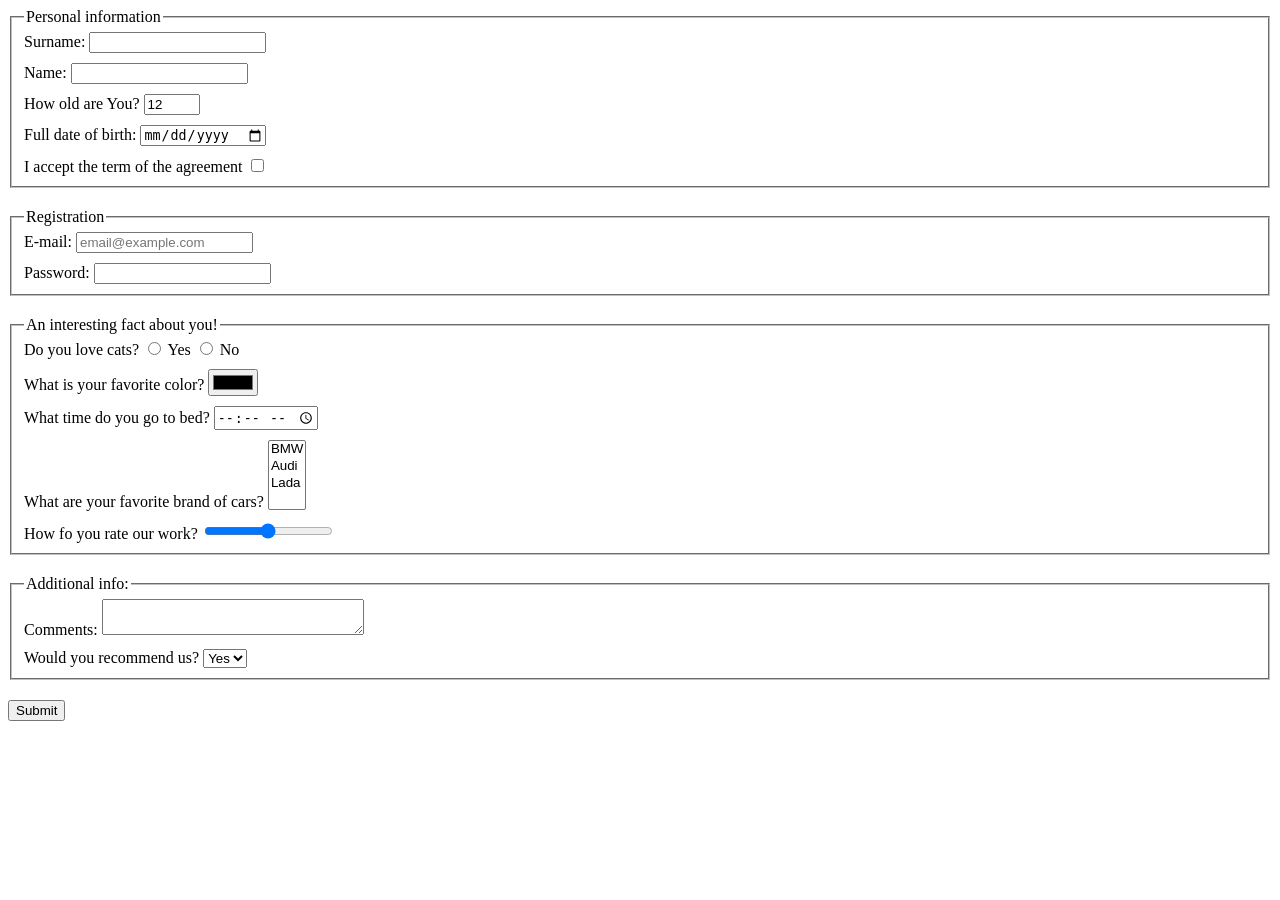
<file: index.html>
<!doctype html><html lang="en"><head><meta charset="UTF-8"><meta name="viewport" content="width=device-width, user-scalable=no, initial-scale=1.0, maximum-scale=1.0, minimum-scale=1.0"><meta http-equiv="X-UA-Compatible" content="ie=edge"><title>HTML Form</title><link rel="stylesheet" href="style.0955ebe2.css"></head><body> <form onsubmit="onSubmit()" action="https://mate-academy-form-lesson.herokuapp.com/create-application" class="personal-info"> <fieldset class="block"> <legend> Personal information </legend> <div class="input-box"> <label for="surname"> Surname: <input type="text" id="surname" name="Surname" autocomplete="off"> </label> </div> <div class="input-box"> <label for="name"> Name: <input type="text" id="name" name="Name" autocomplete="off" required> </label> </div> <div class="input-box"> <label for="old"> How old are You? <input type="number" id="old" name="old" value="12" min="1" max="100"> </label> </div> <div class="input-box"> <label for="birth"> Full date of birth: <input type="date" name="birth" id="birth"> </label> </div> <div> <label for="accept"> I accept the term of the agreement <input type="checkbox" name="accept" id="accept"> </label> </div> </fieldset> <fieldset class="block"> <legend> Registration </legend> <div class="input-box"> <label for="email"> E-mail: <input type="email" name="email" placeholder="email@example.com" id="email"> </label> </div> <div> <label for="password"> Password: <input type="password" name="password" minlength="6" maxlength="12" id="password"> </label> </div> </fieldset> <fieldset class="block"> <legend> An interesting fact about you! </legend> <div class="input-box"> <label for="yes"> Do you love cats? <input type="radio" name="youlove" id="yes"> <label for="yes">Yes</label> <input type="radio" name="youlove" id="no"> <label for="no">No</label> </label> </div> <div class="input-box"> <label for="fav_color"> What is your favorite color? <input type="color" name="fav_color" id="fav_color"> </label> </div> <div class="input-box"> <label for="time-to-bed"> What time do you go to bed? <input type="time" name="time-to-bed" id="time-to-bed"> </label> </div>  <div class="input-box"> <label for="cars"> What are your favorite brand of cars? <select multiple name="cars" id="cars"> <option value="BMW">BMW</option> <option value="Audi">Audi</option> <option value="Lada">Lada</option> </select> </label> </div> <div> <label for="work"> How fo you rate our work? <input type="range" name="work" id="work"> </label> </div> </fieldset> <fieldset class="block"> <legend> Additional info: </legend> <div class="input-box"> <label for="comments"> Comments: <textarea name="comments" id="comments" cols="30" rows="2" autocomplete="off">
            </textarea> </label> </div> <div> <label for="recommend"> Would you recommend us? <select name="recommend" id="recommend"> <option value="Yes">Yes</option> <option value="No">No</option> </select> </label> </div> </fieldset> <button type="submit">Submit</button> </form> <script type="text/javascript" src="main.e97352c4.js"></script> </body></html>
</file>
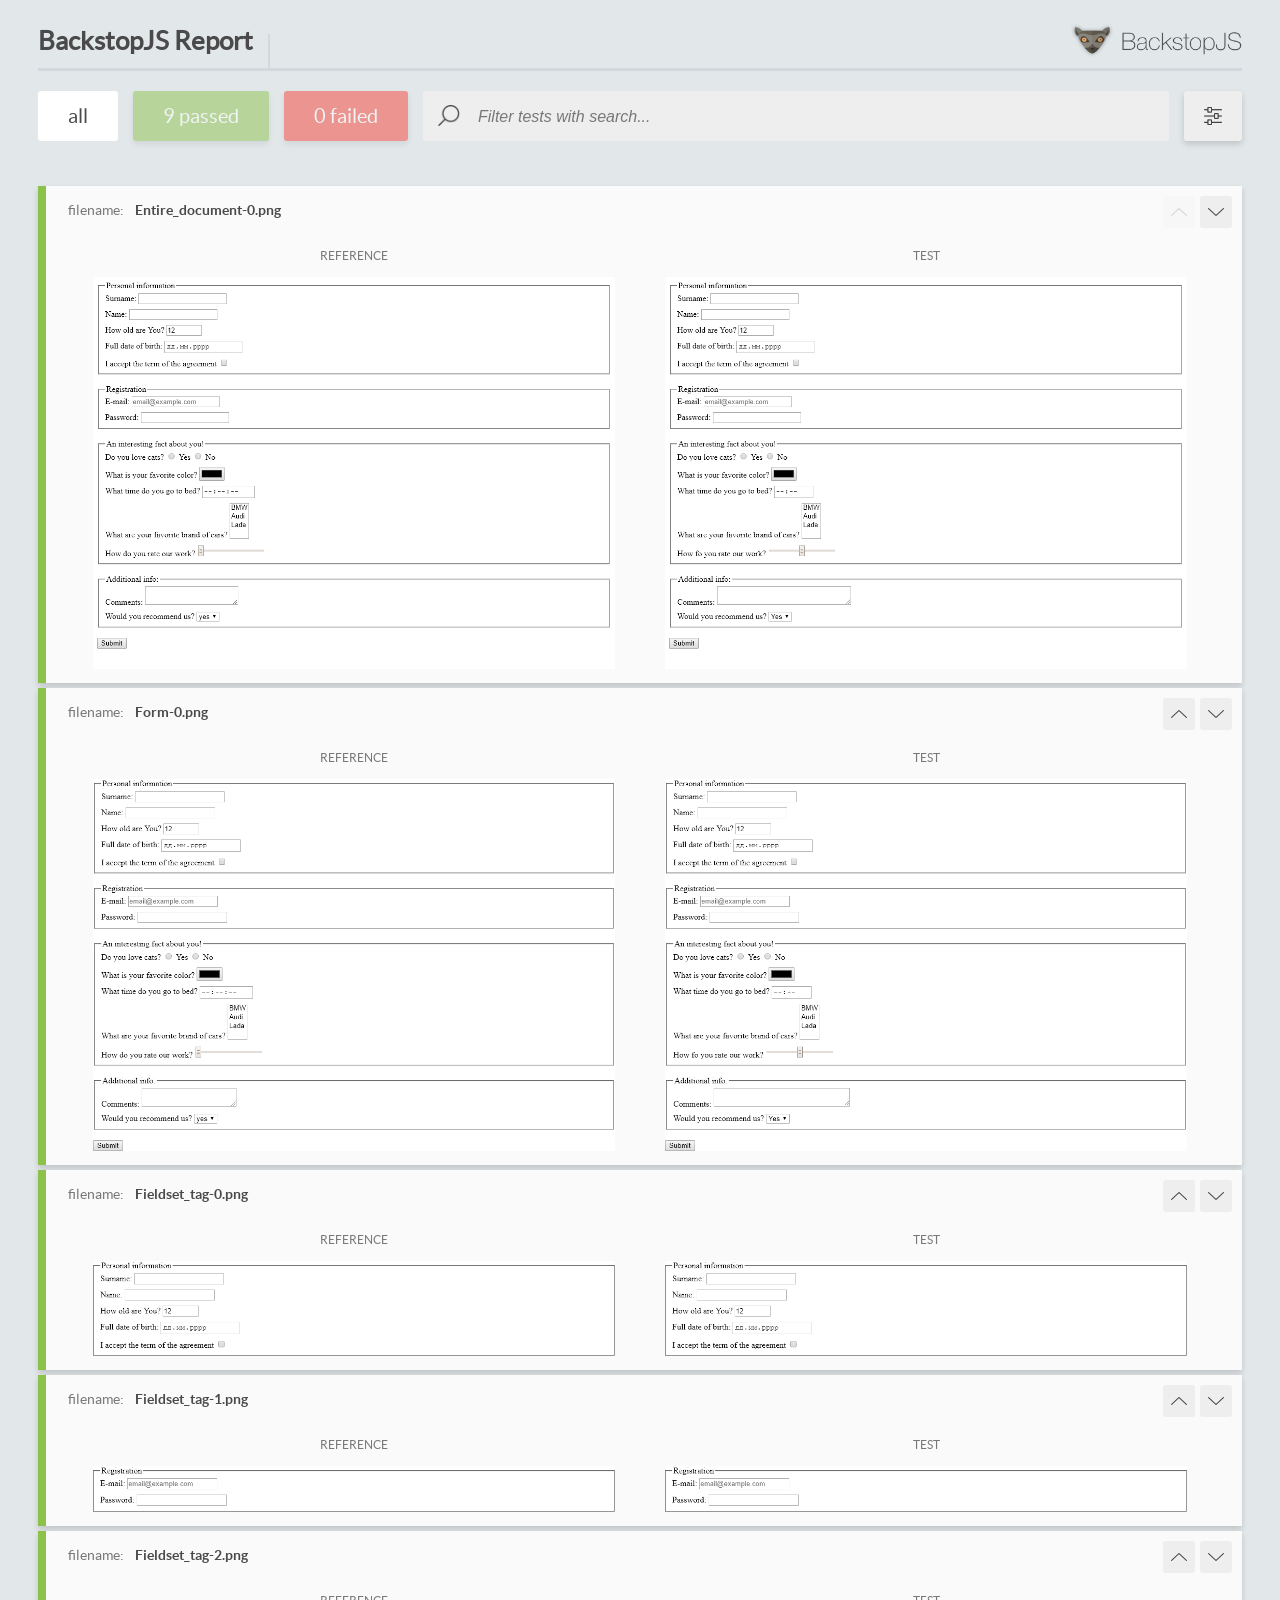
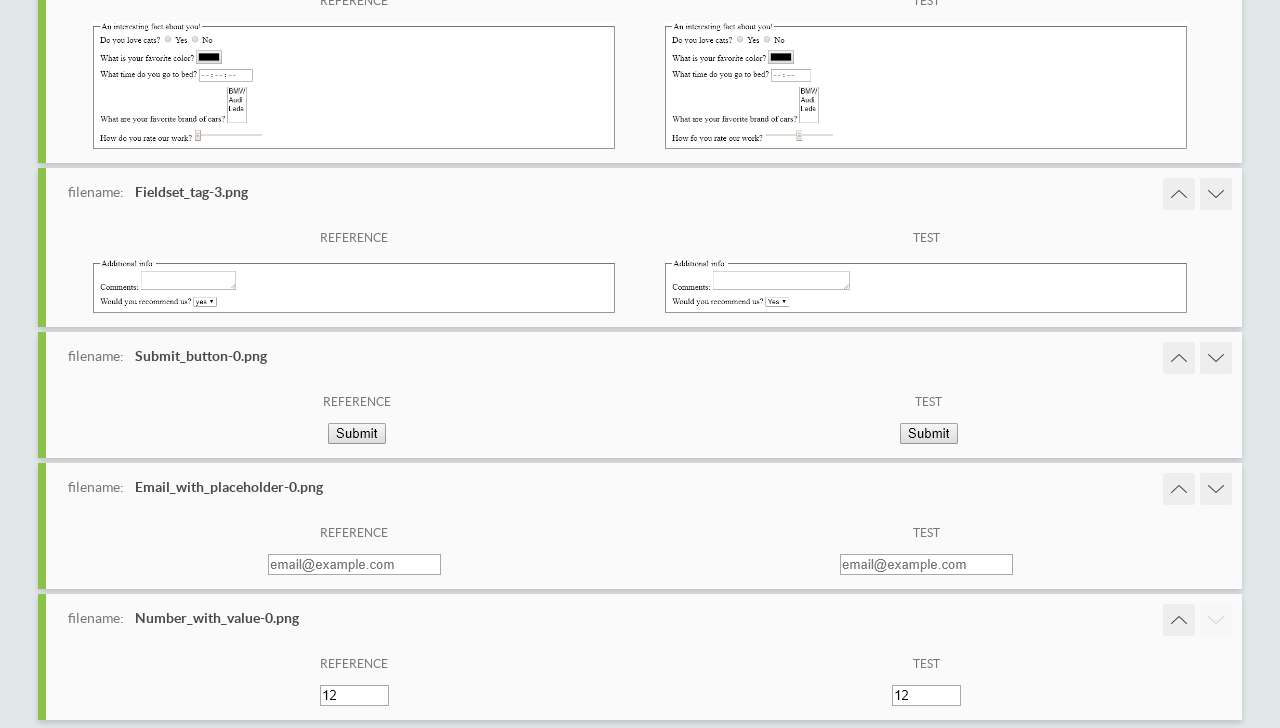
<file: report/html_report/index.html>
<!DOCTYPE html>
<html>
  <head>
    <meta charset="utf-8">
    <title>BackstopJS Report</title>

    <style>
      @font-face {
          font-family: 'latoregular';
          src: url('./assets/fonts/lato-regular-webfont.woff2') format('woff2'),
              url('./assets/fonts/lato-regular-webfont.woff') format('woff');
          font-weight: 400;
          font-style: normal;
      }
      @font-face {
          font-family: 'latobold';
          src: url('./assets/fonts/lato-bold-webfont.woff2') format('woff2'),
              url('./assets/fonts/lato-bold-webfont.woff') format('woff');
          font-weight: 700;
          font-style: normal;
      }

      .ReactModal__Body--open {
          overflow: hidden;
      }
      .ReactModal__Body--open .header {
        display: none;
      }

    </style>
  </head>
  <body style="background-color: #E2E7EA">
    <div id="root">

    </div>
    <script type="text/javascript">
      function report (report) { // eslint-disable-line no-unused-vars
        window.tests = report;
      }
    </script>
    <script type="text/javascript" src="config.js"></script>
    <script type="text/javascript" src="index_bundle.js"></script>
  </body>
</html>
</file>
<file: style.0955ebe2.css>
.block{margin-bottom:20px}.input-box{margin-bottom:10px}
/*# sourceMappingURL=style.0955ebe2.css.map */
</file>
